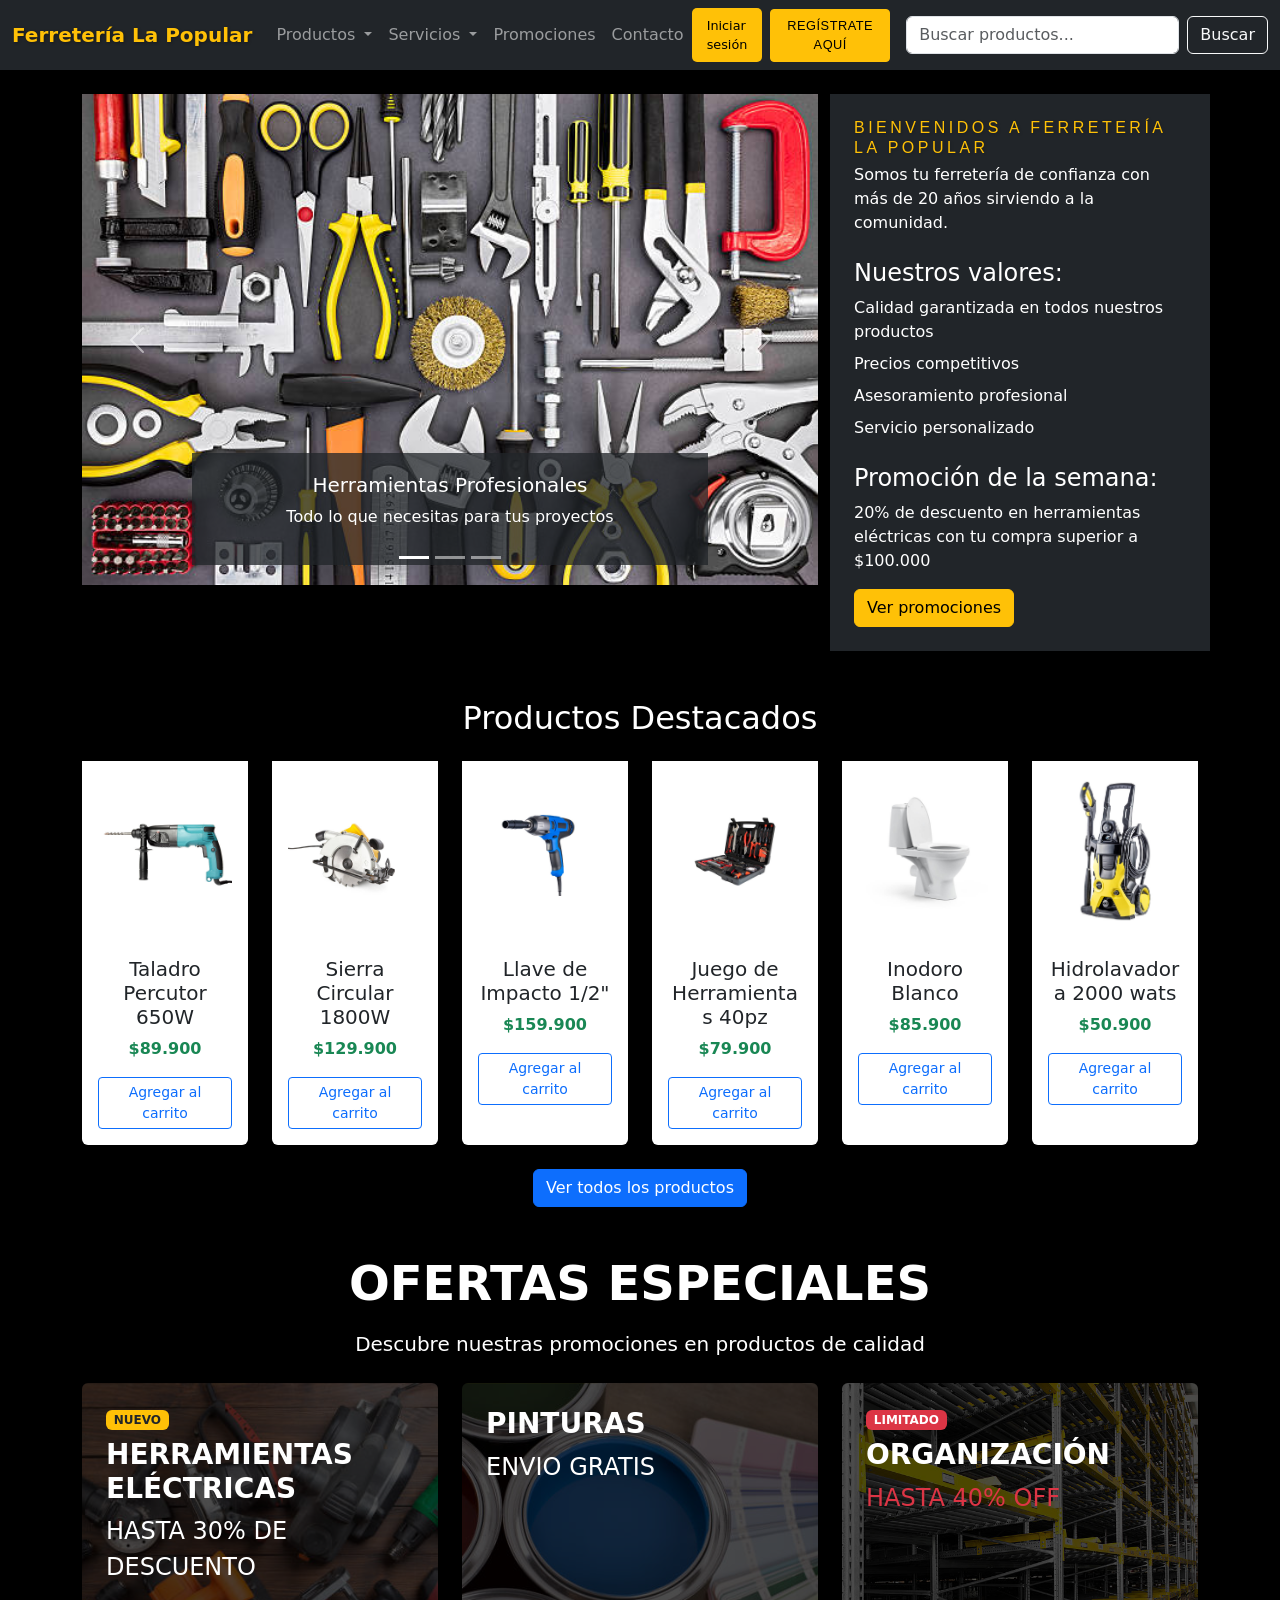
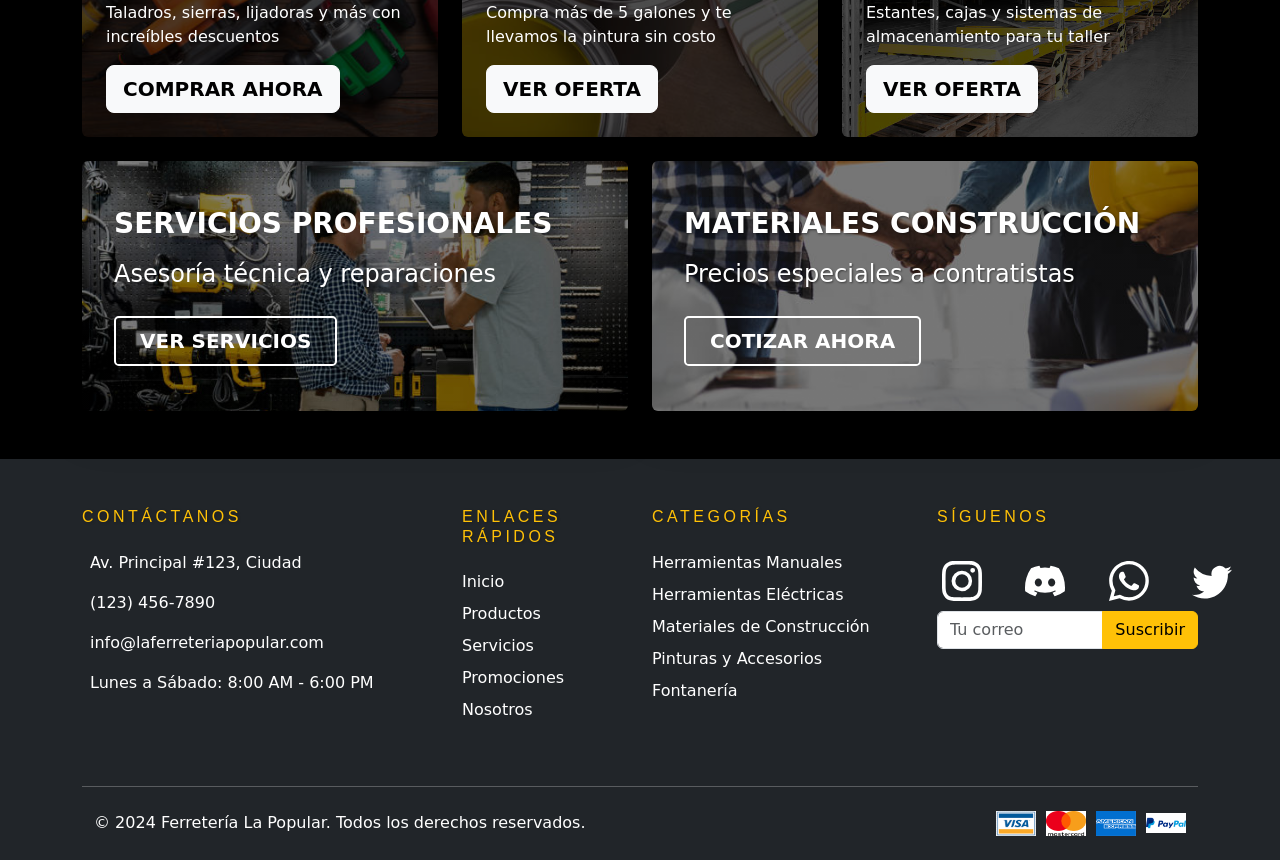
<file: index.html>
<!DOCTYPE html>
<html lang="en">
<head>
    <meta charset="UTF-8">
    <meta name="viewport" content="width=device-width, initial-scale=1.0">
    <title>Ferremateriales La Popular</title>
    <link href="https://cdn.jsdelivr.net/npm/bootstrap@5.3.3/dist/css/bootstrap.min.css" rel="stylesheet" integrity="sha384-QWTKZyjpPEjISv5WaRU9OFeRpok6YctnYmDr5pNlyT2bRjXh0JMhjY6hW+ALEwIH" crossorigin="anonymous">
    <link rel="stylesheet" href="./style.css">

</head>
<body style="background-color: #000000; color: #ffffff;"></body>
    <nav class="navbar navbar-expand-lg navbar-dark bg-dark">
        <div class="container-fluid">
            <a class="navbar-brand" href="#">Ferretería La Popular</a>
            <button class="navbar-toggler" type="button" data-bs-toggle="collapse" data-bs-target="#navbarSupportedContent" aria-controls="navbarSupportedContent" aria-expanded="false" aria-label="Toggle navigation">
                <span class="navbar-toggler-icon"></span>
            </button>
            <div class="collapse navbar-collapse" id="navbarSupportedContent">
                <ul class="navbar-nav me-auto mb-2 mb-lg-0">
                    <li class="nav-item dropdown">
                        <a class="nav-link dropdown-toggle" href="#" role="button" data-bs-toggle="dropdown" aria-expanded="false">
                            Productos
                        </a>
                        <ul class="dropdown-menu">
                            <li><a class="dropdown-item" href="#">Herramientas manuales</a></li>
                            <li><a class="dropdown-item" href="#">Herramientas eléctricas</a></li>
                            <li><a class="dropdown-item" href="#">Materiales de construcción</a></li>
                            <li><hr class="dropdown-divider"></li>
                            <li><a class="dropdown-item" href="#">Pinturas</a></li>
                            <li><a class="dropdown-item" href="#">Fontanería</a></li>
                            <li><a class="dropdown-item" href="#">Electricidad</a></li>
                        </ul>
                    </li>
                    <li class="nav-item dropdown">
                        <a class="nav-link dropdown-toggle" href="#" role="button" data-bs-toggle="dropdown" aria-expanded="false">
                            Servicios
                        </a>
                        <ul class="dropdown-menu">
                            <li><a class="dropdown-item" href="#">Asesoramiento técnico</a></li>
                            <li><a class="dropdown-item" href="#">Corte de materiales</a></li>
                            <li><a class="dropdown-item" href="#">Entrega a domicilio</a></li>
                        </ul>
                    </li>
                    <li class="nav-item">
                        <a class="nav-link" href="#">Promociones</a>
                    </li>
                    <li class="nav-item">
                        <a class="nav-link" href="#">Contacto</a>
                    </li>
                </ul>
                <div class="d-flex align-items-center">
                    <a href="./iniciosesionmodif.html" class="btn-inicio-sesion me-2">Iniciar sesión</a>
                    <a href="./registro.html" class="btn-registro me-3">Regístrate aquí</a>
                </div>
                    <input class="form-control me-2" type="search" placeholder="Buscar productos..." aria-label="Search">
                    <button class="btn btn-outline-light" type="submit">Buscar</button>
                    
                </form>
            </div>
        </div>
    </nav>
     
    <div class="container mt-4">
        <div class="row">
            <div class="col-lg-8">
                <div id="ferreteriaCarousel" class="carousel slide" data-bs-ride="carousel">
                    <div class="carousel-indicators">
                        <button type="button" data-bs-target="#ferreteriaCarousel" data-bs-slide-to="0" class="active"></button>
                        <button type="button" data-bs-target="#ferreteriaCarousel" data-bs-slide-to="1"></button>
                        <button type="button" data-bs-target="#ferreteriaCarousel" data-bs-slide-to="2"></button>
                    </div>
                    <div class="carousel-inner">
                        <div class="carousel-item active">
                            <img src="./Img/img 2.jpg" class="d-block w-100" alt="Herramientas profesionales">
                            <div class="carousel-caption d-none d-md-block bg-dark bg-opacity-75">
                                <h5>Herramientas Profesionales</h5>
                                <p>Todo lo que necesitas para tus proyectos</p>
                            </div>
                        </div>
                        <div class="carousel-item">
                            <img src="./Img/img 3.jpg" class="d-block w-100" alt="Materiales de construcción">
                            <div class="carousel-caption d-none d-md-block bg-dark bg-opacity-75">
                                <h5>Materiales de Calidad</h5>
                                <p>Los mejores precios en materiales para construcción</p>
                            </div>
                        </div>
                        <div class="carousel-item">
                            <img src="./Img/img 1.jpg" class="d-block w-100" alt="Atención al cliente">
                            <div class="carousel-caption d-none d-md-block bg-dark bg-opacity-75">
                                <h5>Asesoría Especializada</h5>
                                <p>Nuestros expertos te guiarán en tu compra</p>
                            </div>
                        </div>
                    </div>
                    <button class="carousel-control-prev" type="button" data-bs-target="#ferreteriaCarousel" data-bs-slide="prev">
                        <span class="carousel-control-prev-icon"></span>
                    </button>
                    <button class="carousel-control-next" type="button" data-bs-target="#ferreteriaCarousel" data-bs-slide="next">
                        <span class="carousel-control-next-icon"></span>
                    </button>
                </div>
            </div>
            
            <div class="col-lg-4 bg-dark text-white p-4">
                <h2 class="text-warning">Bienvenidos a Ferretería La Popular</h2>
                <p>Somos tu ferretería de confianza con más de 20 años sirviendo a la comunidad.</p>
                
                <div class="mt-4">
                    <h4><i class="bi bi-check-circle-fill text-warning"></i> Nuestros valores:</h4>
                    <ul class="list-unstyled">
                        <li class="mb-2"><i class="bi bi-check text-warning"></i> Calidad garantizada en todos nuestros productos</li>
                        <li class="mb-2"><i class="bi bi-check text-warning"></i> Precios competitivos</li>
                        <li class="mb-2"><i class="bi bi-check text-warning"></i> Asesoramiento profesional</li>
                        <li class="mb-2"><i class="bi bi-check text-warning"></i> Servicio personalizado</li>
                    </ul>
                </div>
                
                <div class="mt-4">
                    <h4><i class="bi bi-star-fill text-warning"></i> Promoción de la semana:</h4>
                    <p>20% de descuento en herramientas eléctricas con tu compra superior a $100.000</p>
                    <button class="btn btn-warning">Ver promociones</button>
                </div>
            </div>
        </div>
    </div>

<div class="container my-5">
    <h2 class="text-center mb-4">Productos Destacados</h2>
    <div class="row row-cols-1 row-cols-sm-2 row-cols-md-3 row-cols-lg-4 row-cols-xl-6 g-4">
        <div class="col">
            <div class="card h-100 border-0 shadow-sm">
                <div class="bg-white p-3 text-center" style="height: 180px;">
                    <img src="./Img/img 4.jpg" class="img-fluid h-100" alt="Taladro percutor" style="object-fit: contain;">
                </div>
                <div class="card-body text-center">
                    <h5 class="card-title">Taladro Percutor 650W</h5>
                    <p class="text-success fw-bold">$89.900</p>
                    <button class="btn btn-sm btn-outline-primary">Agregar al carrito</button>
                </div>
            </div>
        </div>


        <div class="col">
            <div class="card h-100 border-0 shadow-sm">
                <div class="bg-white p-3 text-center" style="height: 180px;">
                    <img src="./Img/img 5.jpg" class="img-fluid h-100" alt="Sierra circular" style="object-fit: contain;">
                </div>
                <div class="card-body text-center">
                    <h5 class="card-title">Sierra Circular 1800W</h5>
                    <p class="text-success fw-bold">$129.900</p>
                    <button class="btn btn-sm btn-outline-primary">Agregar al carrito</button>
                </div>
            </div>
        </div>


        <div class="col">
            <div class="card h-100 border-0 shadow-sm">
                <div class="bg-white p-3 text-center" style="height: 180px;">
                    <img src="./Img/img 6.jpg" class="img-fluid h-100" alt="Llave de impacto" style="object-fit: contain;">
                </div>
                <div class="card-body text-center">
                    <h5 class="card-title">Llave de Impacto 1/2"</h5>
                    <p class="text-success fw-bold">$159.900</p>
                    <button class="btn btn-sm btn-outline-primary">Agregar al carrito</button>
                </div>
            </div>
        </div>


        <div class="col">
            <div class="card h-100 border-0 shadow-sm">
                <div class="bg-white p-3 text-center" style="height: 180px;">
                    <img src="./Img/img 7.jpg" class="img-fluid h-100" alt="Juego de herramientas" style="object-fit: contain;">
                </div>
                <div class="card-body text-center">
                    <h5 class="card-title">Juego de Herramientas 40pz</h5>
                    <p class="text-success fw-bold">$79.900</p>
                    <button class="btn btn-sm btn-outline-primary">Agregar al carrito</button>
                </div>
            </div>
        </div>


        <div class="col">
            <div class="card h-100 border-0 shadow-sm">
                <div class="bg-white p-3 text-center" style="height: 180px;">
                    <img src="./Img/img 8.jpg" class="img-fluid h-100" alt="Pintura blanca" style="object-fit: contain;">
                </div>
                <div class="card-body text-center">
                    <h5 class="card-title">Inodoro Blanco</h5>
                    <p class="text-success fw-bold">$85.900</p>
                    <button class="btn btn-sm btn-outline-primary">Agregar al carrito</button>
                </div>
            </div>
        </div>


        <div class="col">
            <div class="card h-100 border-0 shadow-sm">
                <div class="bg-white p-3 text-center" style="height: 180px;">
                    <img src="./Img/img 9.jpg" class="img-fluid h-100" alt="Cinta métrica" style="object-fit: contain;">
                </div>
                <div class="card-body text-center">
                    <h5 class="card-title">Hidrolavadora 2000 wats</h5>
                    <p class="text-success fw-bold">$50.900</p>
                    <button class="btn btn-sm btn-outline-primary">Agregar al carrito</button>
                </div>
            </div>
        </div>
    </div>
    
    <div class="text-center mt-4">
        <a href="./productos.html" class="btn btn-primary">Ver todos los productos</a>
    </div>
</div>

<div class="container my-5">
    <div class="text-center mb-4">
        <h2 class="titulo-ofertas">Ofertas Especiales</h2>
        <p class="lead">Descubre nuestras promociones en productos de calidad</p>
    </div>


    <div class="row g-4">
        
        <div class="col-md-6 col-lg-4">
            <div class="card card-herramientas1 h-100 text-white">
                <div class="card-body d-flex flex-column justify-content-between p-4">
                    <div>
                        <span class="badge bg-warning text-dark mb-2">NUEVO</span>
                        <h3 class="fw-bold text-uppercase">Herramientas Eléctricas</h3>
                        <p class="fs-4">HASTA 30% DE DESCUENTO</p>
                    </div>
                    <div>
                        <p class="mb-3">Taladros, sierras, lijadoras y más con increíbles descuentos</p>
                        <a href="#" class="btn btn-light btn-lg text-uppercase fw-bold">Comprar Ahora</a>
                    </div>
                </div>
            </div>
        </div>

        
        <div class="col-md-6 col-lg-4">
            <div class="card card-herramientas2 h-100 text-white">
                <div class="card-body d-flex flex-column justify-content-between p-4">
                    <div>
                        <h3 class="fw-bold text-uppercase">Pinturas</h3>
                        <p class="fs-4">ENVIO GRATIS</p>
                    </div>
                    <div>
                        <p class="mb-3">Compra más de 5 galones y te llevamos la pintura sin costo</p>
                        <a href="#" class="btn btn-light btn-lg text-uppercase fw-bold">Ver Oferta</a>
                    </div>
                </div>
            </div>
        </div>

        
        <div class="col-md-6 col-lg-4">
            <div class="card card-herramientas3 h-100 text-white">
                <div class="card-body d-flex flex-column justify-content-between p-4">
                    <div>
                        <span class="badge bg-danger mb-2">LIMITADO</span>
                        <h3 class="fw-bold text-uppercase">Organización</h3>
                        <p class="fs-4 text-danger">HASTA 40% OFF</p>
                    </div>
                    <div>
                        <p class="mb-3">Estantes, cajas y sistemas de almacenamiento para tu taller</p>
                        <a href="#" class="btn btn-light btn-lg text-uppercase fw-bold">Ver Oferta</a>
                    </div>
                </div>
            </div>
        </div>

        
        <div class="col-md-6 col-lg-6">
            <div class="card card-servicios">
                <div class="card-body">
                    <h3 class="card-title">Servicios Profesionales</h3>
                    <p class="card-text">Asesoría técnica y reparaciones</p>
                    <a href="#" class="card-button">Ver Servicios</a>
                </div>
            </div>
        </div>

        
        <div class="col-md-6 col-lg-6">
            <div class="card card-materiales">
                <div class="card-body">
                    <h3 class="card-title">Materiales Construcción</h3>
                    <p class="card-text">Precios especiales a contratistas</p>
                    <a href="#" class="card-button">Cotizar Ahora</a>
                </div>
            </div>
        </div>
    </div>
</div>


<footer class="bg-dark text-white pt-5 pb-4">
    <div class="container">
        <div class="row">
            <div class="col-md-4 mb-4">
                <h5 class="text-warning mb-4">CONTÁCTANOS</h5>
                <ul class="list-unstyled">
                    <li class="mb-3">
                        <i class="bi bi-geo-alt-fill text-warning me-2"></i>
                        Av. Principal #123, Ciudad
                    </li>
                    <li class="mb-3">
                        <i class="bi bi-telephone-fill text-warning me-2"></i>
                        (123) 456-7890
                    </li>
                    <li class="mb-3">
                        <i class="bi bi-envelope-fill text-warning me-2"></i>
                        info@laferreteriapopular.com
                    </li>
                    <li class="mb-3">
                        <i class="bi bi-clock-fill text-warning me-2"></i>
                        Lunes a Sábado: 8:00 AM - 6:00 PM
                    </li>
                </ul>
            </div>

            
            <div class="col-md-2 mb-4">
                <h5 class="text-warning mb-4">ENLACES RÁPIDOS</h5>
                <ul class="list-unstyled">
                    <li class="mb-2"><a href="#" class="text-white text-decoration-none">Inicio</a></li>
                    <li class="mb-2"><a href="#" class="text-white text-decoration-none">Productos</a></li>
                    <li class="mb-2"><a href="#" class="text-white text-decoration-none">Servicios</a></li>
                    <li class="mb-2"><a href="#" class="text-white text-decoration-none">Promociones</a></li>
                    <li class="mb-2"><a href="#" class="text-white text-decoration-none">Nosotros</a></li>
                </ul>
            </div>

            
            <div class="col-md-3 mb-4">
                <h5 class="text-warning mb-4">CATEGORÍAS</h5>
                <ul class="list-unstyled">
                    <li class="mb-2"><a href="#" class="text-white text-decoration-none">Herramientas Manuales</a></li>
                    <li class="mb-2"><a href="#" class="text-white text-decoration-none">Herramientas Eléctricas</a></li>
                    <li class="mb-2"><a href="#" class="text-white text-decoration-none">Materiales de Construcción</a></li>
                    <li class="mb-2"><a href="#" class="text-white text-decoration-none">Pinturas y Accesorios</a></li>
                    <li class="mb-2"><a href="#" class="text-white text-decoration-none">Fontanería</a></li>
                </ul>
            </div>

           
            <div class="col-md-3 mb-4">
                <h5 class="text-warning mb-4">SÍGUENOS</h5>
                <div class="redsocial">
                    <a class="social-link1">
                        <svg viewBox="0 0 16 16" class="bi bi-instagram" fill="currentColor" height="16" width="16" xmlns="http://www.w3.org/2000/svg" style="color: white"> <path fill="white" d="M8 0C5.829 0 5.556.01 4.703.048 3.85.088 3.269.222 2.76.42a3.917 3.917 0 0 0-1.417.923A3.927 3.927 0 0 0 .42 2.76C.222 3.268.087 3.85.048 4.7.01 5.555 0 5.827 0 8.001c0 2.172.01 2.444.048 3.297.04.852.174 1.433.372 1.942.205.526.478.972.923 1.417.444.445.89.719 1.416.923.51.198 1.09.333 1.942.372C5.555 15.99 5.827 16 8 16s2.444-.01 3.298-.048c.851-.04 1.434-.174 1.943-.372a3.916 3.916 0 0 0 1.416-.923c.445-.445.718-.891.923-1.417.197-.509.332-1.09.372-1.942C15.99 10.445 16 10.173 16 8s-.01-2.445-.048-3.299c-.04-.851-.175-1.433-.372-1.941a3.926 3.926 0 0 0-.923-1.417A3.911 3.911 0 0 0 13.24.42c-.51-.198-1.092-.333-1.943-.372C10.443.01 10.172 0 7.998 0h.003zm-.717 1.442h.718c2.136 0 2.389.007 3.232.046.78.035 1.204.166 1.486.275.373.145.64.319.92.599.28.28.453.546.598.92.11.281.24.705.275 1.485.039.843.047 1.096.047 3.231s-.008 2.389-.047 3.232c-.035.78-.166 1.203-.275 1.485a2.47 2.47 0 0 1-.599.919c-.28.28-.546.453-.92.598-.28.11-.704.24-1.485.276-.843.038-1.096.047-3.232.047s-2.39-.009-3.233-.047c-.78-.036-1.203-.166-1.485-.276a2.478 2.478 0 0 1-.92-.598 2.48 2.48 0 0 1-.6-.92c-.109-.281-.24-.705-.275-1.485-.038-.843-.046-1.096-.046-3.233 0-2.136.008-2.388.046-3.231.036-.78.166-1.204.276-1.486.145-.373.319-.64.599-.92.28-.28.546-.453.92-.598.282-.11.705-.24 1.485-.276.738-.034 1.024-.044 2.515-.045v.002zm4.988 1.328a.96.96 0 1 0 0 1.92.96.96 0 0 0 0-1.92zm-4.27 1.122a4.109 4.109 0 1 0 0 8.217 4.109 4.109 0 0 0 0-8.217zm0 1.441a2.667 2.667 0 1 1 0 5.334 2.667 2.667 0 0 1 0-5.334z"></path> </svg>
                      </a>
                    
                    
                    <a class="social-link3">
                        <svg viewBox="0 0 16 16" class="bi bi-discord" fill="currentColor" height="16" width="16" xmlns="http://www.w3.org/2000/svg" style="color: white"> <path fill="white" d="M13.545 2.907a13.227 13.227 0 0 0-3.257-1.011.05.05 0 0 0-.052.025c-.141.25-.297.577-.406.833a12.19 12.19 0 0 0-3.658 0 8.258 8.258 0 0 0-.412-.833.051.051 0 0 0-.052-.025c-1.125.194-2.22.534-3.257 1.011a.041.041 0 0 0-.021.018C.356 6.024-.213 9.047.066 12.032c.001.014.01.028.021.037a13.276 13.276 0 0 0 3.995 2.02.05.05 0 0 0 .056-.019c.308-.42.582-.863.818-1.329a.05.05 0 0 0-.01-.059.051.051 0 0 0-.018-.011 8.875 8.875 0 0 1-1.248-.595.05.05 0 0 1-.02-.066.051.051 0 0 1 .015-.019c.084-.063.168-.129.248-.195a.05.05 0 0 1 .051-.007c2.619 1.196 5.454 1.196 8.041 0a.052.052 0 0 1 .053.007c.08.066.164.132.248.195a.051.051 0 0 1-.004.085 8.254 8.254 0 0 1-1.249.594.05.05 0 0 0-.03.03.052.052 0 0 0 .003.041c.24.465.515.909.817 1.329a.05.05 0 0 0 .056.019 13.235 13.235 0 0 0 4.001-2.02.049.049 0 0 0 .021-.037c.334-3.451-.559-6.449-2.366-9.106a.034.034 0 0 0-.02-.019Zm-8.198 7.307c-.789 0-1.438-.724-1.438-1.612 0-.889.637-1.613 1.438-1.613.807 0 1.45.73 1.438 1.613 0 .888-.637 1.612-1.438 1.612Zm5.316 0c-.788 0-1.438-.724-1.438-1.612 0-.889.637-1.613 1.438-1.613.807 0 1.451.73 1.438 1.613 0 .888-.631 1.612-1.438 1.612Z"></path> </svg>
                      </a>
                    
                    
                    <a class="social-link4">
                        <svg viewBox="0 0 16 16" class="bi bi-whatsapp" fill="currentColor" height="16" width="16" xmlns="http://www.w3.org/2000/svg" style="color: white"> <path fill="white" d="M13.601 2.326A7.854 7.854 0 0 0 7.994 0C3.627 0 .068 3.558.064 7.926c0 1.399.366 2.76 1.057 3.965L0 16l4.204-1.102a7.933 7.933 0 0 0 3.79.965h.004c4.368 0 7.926-3.558 7.93-7.93A7.898 7.898 0 0 0 13.6 2.326zM7.994 14.521a6.573 6.573 0 0 1-3.356-.92l-.24-.144-2.494.654.666-2.433-.156-.251a6.56 6.56 0 0 1-1.007-3.505c0-3.626 2.957-6.584 6.591-6.584a6.56 6.56 0 0 1 4.66 1.931 6.557 6.557 0 0 1 1.928 4.66c-.004 3.639-2.961 6.592-6.592 6.592zm3.615-4.934c-.197-.099-1.17-.578-1.353-.646-.182-.065-.315-.099-.445.099-.133.197-.513.646-.627.775-.114.133-.232.148-.43.05-.197-.1-.836-.308-1.592-.985-.59-.525-.985-1.175-1.103-1.372-.114-.198-.011-.304.088-.403.087-.088.197-.232.296-.346.1-.114.133-.198.198-.33.065-.134.034-.248-.015-.347-.05-.099-.445-1.076-.612-1.47-.16-.389-.323-.335-.445-.34-.114-.007-.247-.007-.38-.007a.729.729 0 0 0-.529.247c-.182.198-.691.677-.691 1.654 0 .977.71 1.916.81 2.049.098.133 1.394 2.132 3.383 2.992.47.205.84.326 1.129.418.475.152.904.129 1.246.08.38-.058 1.171-.48 1.338-.943.164-.464.164-.86.114-.943-.049-.084-.182-.133-.38-.232z"></path> </svg>
                      </a>
                    
                    
                    <a class="social-link2">
                        <svg viewBox="0 0 16 16" class="bi bi-twitter" fill="currentColor" height="16" width="16" xmlns="http://www.w3.org/2000/svg" style="color: white"> <path fill="white" d="M5.026 15c6.038 0 9.341-5.003 9.341-9.334 0-.14 0-.282-.006-.422A6.685 6.685 0 0 0 16 3.542a6.658 6.658 0 0 1-1.889.518 3.301 3.301 0 0 0 1.447-1.817 6.533 6.533 0 0 1-2.087.793A3.286 3.286 0 0 0 7.875 6.03a9.325 9.325 0 0 1-6.767-3.429 3.289 3.289 0 0 0 1.018 4.382A3.323 3.323 0 0 1 .64 6.575v.045a3.288 3.288 0 0 0 2.632 3.218 3.203 3.203 0 0 1-.865.115 3.23 3.23 0 0 1-.614-.057 3.283 3.283 0 0 0 3.067 2.277A6.588 6.588 0 0 1 .78 13.58a6.32 6.32 0 0 1-.78-.045A9.344 9.344 0 0 0 5.026 15z"></path> </svg>              
                      </a>
                </div>
                
               
                <form>
                    <div class="input-group mb-3">
                        <input type="email" class="form-control" placeholder="Tu correo" aria-label="Tu correo">
                        <button class="btn btn-warning" type="button">Suscribir</button>
                    </div>
                </form>
            </div>
        </div>

        <hr class="my-4 bg-secondary">

        
        <div class="container">
            <div class="d-flex flex-wrap justify-content-between align-items-center">
                
                <div class="mb-2 mb-md-0">
                    <span class="text-white">© 2024 Ferretería La Popular. Todos los derechos reservados.</span>
                </div>
                
                
                <div class="d-flex align-items-center payment-methods">
                    <img src="./Img/visa.png" alt="Visa" class="img-payment">
                    <img src="./Img/mastercard.png" alt="Mastercard" class="img-payment">
                    <img src="./Img/american.png" alt="American Express" class="img-payment">
                    <img src="./Img/paypal.png" alt="PayPal" class="img-payment">
                </div>
            </div>
        </div>
    </div>
</footer>

<style>
    .social-icon {
        transition: transform 0.3s ease;
        display: inline-block;
    }
    .social-icon:hover {
        transform: scale(1.2);
    }
</style>
    


    <script src="https://cdn.jsdelivr.net/npm/bootstrap@5.3.3/dist/js/bootstrap.bundle.min.js" integrity="sha384-YvpcrYf0tY3lHB60NNkmXc5s9fDVZLESaAA55NDzOxhy9GkcIdslK1eN7N6jIeHz" crossorigin="anonymous"></script>
</body>
</html>
</file>
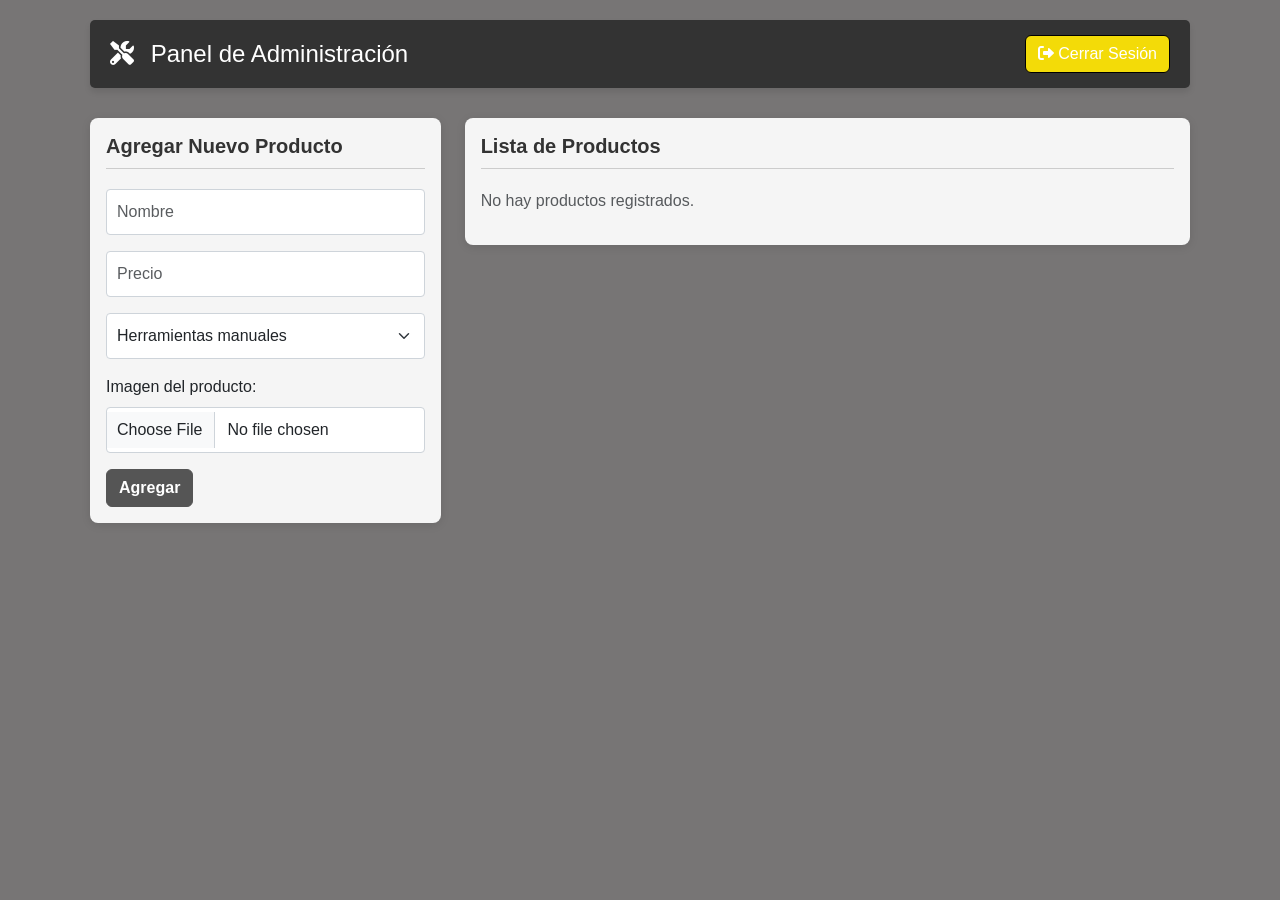
<file: admin.html>
<!DOCTYPE html>
<html lang="es">
<head>
    <meta charset="UTF-8">
    <meta name="viewport" content="width=device-width, initial-scale=1.0">
    <title>Panel de Administración - Ferretería La Popular</title>
    <link href="https://cdn.jsdelivr.net/npm/bootstrap@5.3.3/dist/css/bootstrap.min.css" rel="stylesheet">
    <link rel="stylesheet" href="https://cdnjs.cloudflare.com/ajax/libs/font-awesome/6.0.0/css/all.min.css">
    <link rel="stylesheet" href="admin.css">
</head>
<body>
    <div class="container">
        <div class="admin-header d-flex justify-content-between align-items-center">
            <h1><i class="fas fa-tools"></i> Panel de Administración</h1>
            <a href="index.html" class="btn btn-danger">
                <i class="fas fa-sign-out-alt"></i> Cerrar Sesión
            </a>
        </div>

        <div class="row">
            <div class="col-md-4">
                <div class="card">
                    <div class="card-body">
                        <h5 class="card-title">Agregar Nuevo Producto</h5>
                        
                        <!-- Formulario para agregar productos -->
                        <form id="addProductForm" enctype="multipart/form-data">
                            <div class="mb-3">
                                <input type="text" name="nombre" class="form-control" placeholder="Nombre" required>
                            </div>
                            <div class="mb-3">
                                <input type="number" name="precio" class="form-control" placeholder="Precio" step="0.01" required>
                            </div>
                            <div class="mb-3">
                                <select name="categoria" class="form-select">
                                    <option value="Herramientas manuales">Herramientas manuales</option>
                                    <option value="Herramientas eléctricas">Herramientas eléctricas</option>
                                    <option value="Materiales de construcción">Materiales de construcción</option>
                                    <!-- Añadir -->
                                </select>
                            </div>
                            <div class="mb-3">
                                <label for="imagen" class="form-label">Imagen del producto:</label>
                                <input type="file" name="imagen" id="imagen" class="form-control" accept="image/*" onchange="mostrarVistaPrevia(this)" required>
                                <div id="vistaPrevia" class="mt-2 text-center"></div>
                            </div>
                            <button type="submit" class="btn btn-primary">Agregar</button>
                        </form>
                    </div>
                </div>
            </div>

            <div class="col-md-8">
                <div class="card">
                    <div class="card-body">
                        <h5 class="card-title">Lista de Productos</h5>
                        <div id="productList">
                            
                            <!-- se cargarán los productos  -->
                            <p class="text-muted">No hay productos registrados.</p>
                        </div>
                    </div>
                </div>
            </div>
        </div>
    </div>

    <script>
    function mostrarVistaPrevia(input) {
        const vistaPrevia = document.getElementById('vistaPrevia');
        vistaPrevia.innerHTML = '';
        
        if (input.files && input.files[0]) {
            const reader = new FileReader();
            reader.onload = (e) => {
                vistaPrevia.innerHTML = `<img src="${e.target.result}" class="img-fluid">`;
            };
            reader.readAsDataURL(input.files[0]);
        }
    }
    </script>

    <!-- JavaScript -->
    <script src="auth.js"></script>
    <script src="admin.js"></script>
    <script src="productos.js"></script>
</body>
</html>
</file>
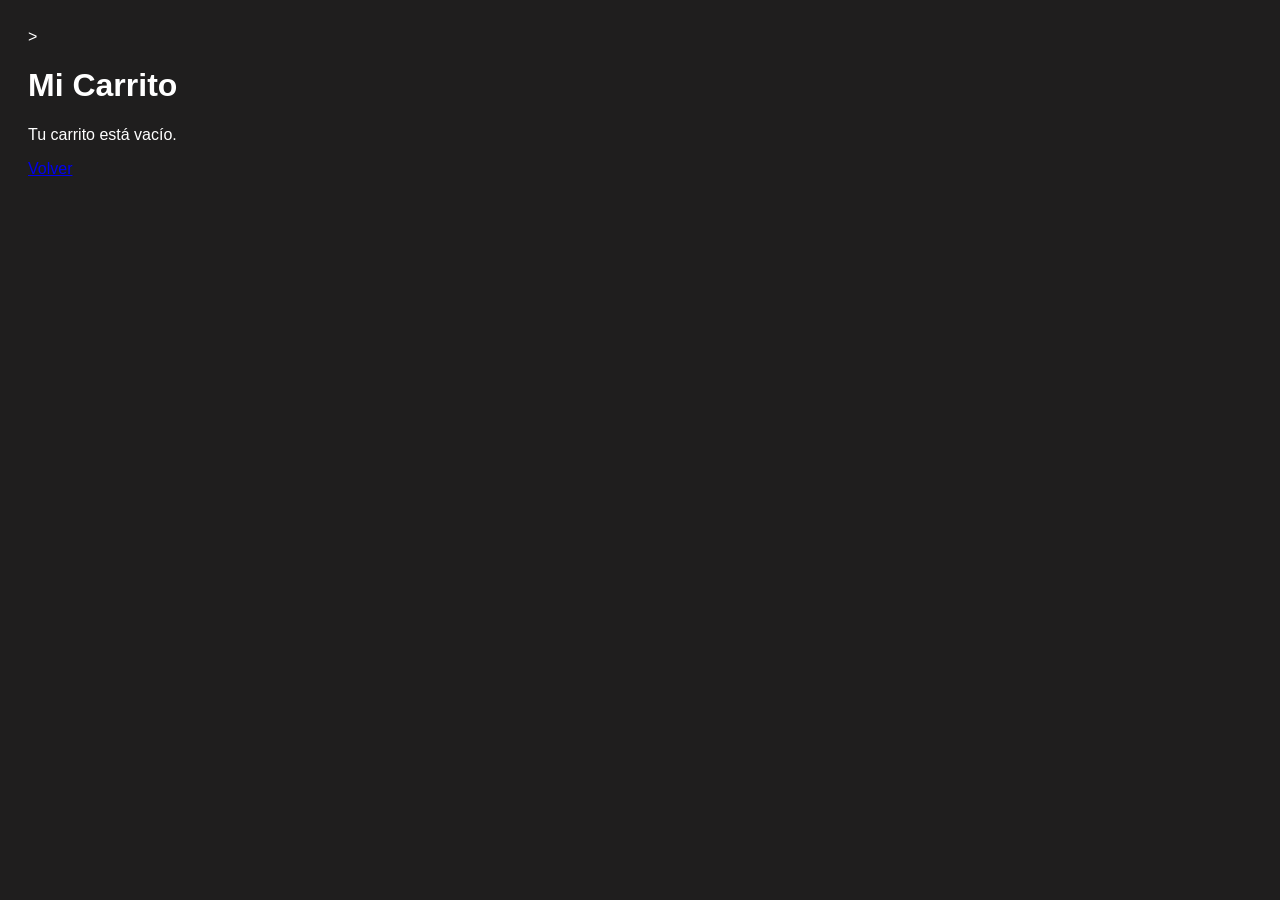
<file: carriito.html>
<!DOCTYPE html>
<html lang="es">
<head>
  <meta charset="UTF-8">
  <title>Carrito de Compras</title>
  <link rel="stylesheet" href="carrito.css">
</head>
<body style="background-color: #1f1e1e; color: #ffffff;"></body>>
  <h1>Mi Carrito</h1>
  <div id="carrito-container"></div>
  <a href="index.html" class="btn btn-outline-dark btn-volver">
    <i class="bi bi-arrow-left me-2"></i> Volver
</a>

  <script src="carrito.js"></script>
</body>
</html>
</file>
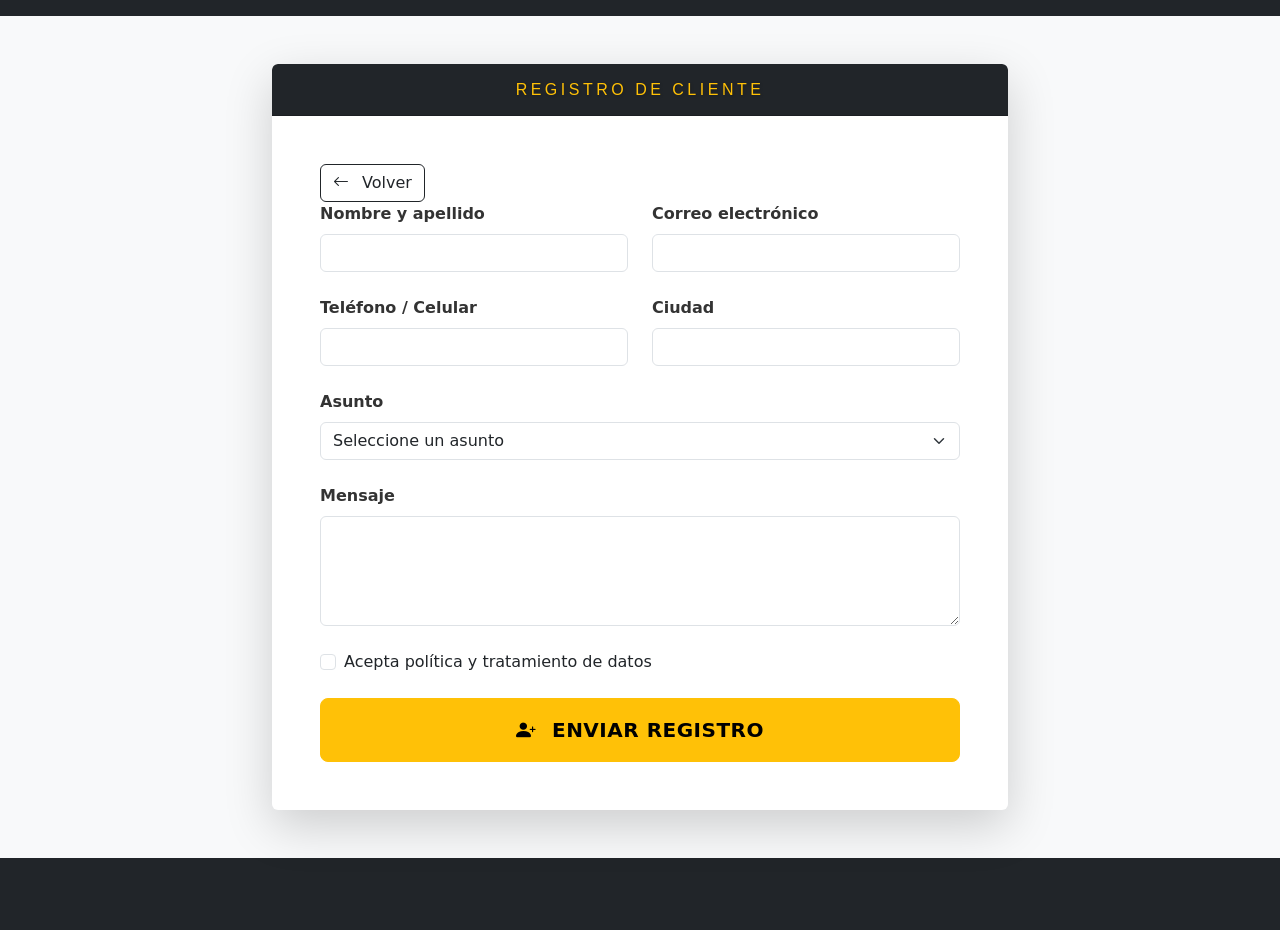
<file: registro.html>
<!DOCTYPE html>
<html lang="en">
<head>
    <meta charset="UTF-8">
    <meta name="viewport" content="width=device-width, initial-scale=1.0">
    <title>Document</title>
    <link rel="stylesheet" href="./registro.css">
</head>
<body>
    <!DOCTYPE html>
<html lang="es">
<head>
    <meta charset="UTF-8">
    <meta name="viewport" content="width=device-width, initial-scale=1.0">
    <title>Registro - Ferretería La Popular</title>
    <link href="https://cdn.jsdelivr.net/npm/bootstrap@5.3.0/dist/css/bootstrap.min.css" rel="stylesheet">
    <link rel="stylesheet" href="https://cdn.jsdelivr.net/npm/bootstrap-icons@1.10.0/font/bootstrap-icons.css">
    <link rel="stylesheet" href="style.css">
</head>
<body class="bg-light">
    
    <nav class="navbar navbar-expand-lg navbar-dark bg-dark">
        
    </nav>
    <div class="container py-5">
        <div class="row justify-content-center">
            <div class="col-lg-8 col-md-10">
                <div class="card shadow-lg border-0">
                    <div class="card-header bg-dark text-white py-3">
                        <h2 class="mb-0 text-center text-warning">Registro de Cliente</h2>
                    </div>
                
                    <div class="card-body p-5">
                        <a href="index.html" class="btn btn-outline-dark btn-volver">
                            <i class="bi bi-arrow-left me-2"></i> Volver
                        </a>
                        <form id="registroForm">
                            <div class="row mb-4">
                                <div class="col-md-6 mb-3 mb-md-0">
                                    <label for="nombre" class="form-label fw-bold">Nombre y apellido</label>
                                    <input type="text" class="form-control" id="nombre" required>
                                </div>
                                <div class="col-md-6">
                                    <label for="correo" class="form-label fw-bold">Correo electrónico</label>
                                    <input type="email" class="form-control" id="correo" required>
                                </div>
                            </div>

                            <div class="row mb-4">
                                <div class="col-md-6 mb-3 mb-md-0">
                                    <label for="telefono" class="form-label fw-bold">Teléfono / Celular</label>
                                    <input type="tel" class="form-control" id="telefono" required>
                                </div>
                                <div class="col-md-6">
                                    <label for="ciudad" class="form-label fw-bold">Ciudad</label>
                                    <input type="text" class="form-control" id="ciudad" required>
                                </div>
                            </div>

                            <div class="mb-4">
                                <label for="asunto" class="form-label fw-bold">Asunto</label>
                                <select class="form-select" id="asunto" required>
                                    <option value="" selected disabled>Seleccione un asunto</option>
                                    <option value="registro">Registro de cliente</option>
                                    <option value="consulta">Consulta general</option>
                                    <option value="cotizacion">Solicitud de cotización</option>
                                    <option value="otros">Otros</option>
                                </select>
                            </div>

                            <div class="mb-4">
                                <label for="mensaje" class="form-label fw-bold">Mensaje</label>
                                <textarea class="form-control" id="mensaje" rows="4" required></textarea>
                            </div>

                            <div class="mb-4 form-check">
                                <input type="checkbox" class="form-check-input" id="politica" required>
                                <label class="form-check-label" for="politica">Acepta política y tratamiento de datos</label>
                            </div>

                            <div class="d-grid">
                                <button type="submit" class="btn btn-warning btn-lg fw-bold py-3">
                                    <i class="bi bi-person-plus-fill me-2"></i> ENVIAR REGISTRO
                                </button>
                            </div>
                        </form>
                    </div>
                </div>
            </div>
        </div>
    </div>

    
    <footer class="bg-dark text-white pt-5 pb-4">
        
    </footer>

    <script src="https://cdn.jsdelivr.net/npm/bootstrap@5.3.0/dist/js/bootstrap.bundle.min.js"></script>
</body>
</html>
</body>
</html>
</file>
<file: style.css>
title {
    display: none; /
}


.navbar-brand {
    font-weight: 800;
    color: #ffc107 !important; 
    text-shadow: 1px 1px 3px rgba(0, 0, 0, 0.3); 
}


h1.titulo-principal {
    font-weight: 800;
    color: #ffc107;
    font-family: 'Arial Black', sans-serif; 
}

/* Estilos para los botones de registro e inicio de sesión */


.btn-inicio-sesion {
    background-color: #ffc107;
    color: rgb(0, 0, 0);
    padding: 8px 15px;
    border-radius: 5px;
    text-decoration: none;
    font-weight: 500;
    transition: background-color 0.3s;
    font-size: 0.8rem;
}

.btn-inicio-sesion:hover {
    background-color: #ffdfdf;
}

.btn-registro {
    display: inline-block;
    padding: 0.4rem 1rem;
    font-weight: 500;
    font-size: 0.8rem;
    text-align: center;
    text-decoration: none;
    border-radius: 0.25rem;
    transition: all 0.3s ease;
    
    
    color: #000 !important;
    background-color: #ffc107;
    border: 1px solid #ffc107;
    
   
    font-family: 'Segoe UI', Tahoma, Geneva, Verdana, sans-serif;
    text-transform: uppercase;
    letter-spacing: 0.5px;
}

.btn-registro:hover {
    background-color: #ffdfdf;
}

.navbar .d-flex {
    align-items: center;
}

.text-warning{font-family: 'Poppins', sans-serif;
    font-weight: 300;
    font-size: 1rem;
    color: #333;
    text-transform: uppercase;
    letter-spacing: 3.5px;
    text-shadow: 1px 1px 3px rgba(0,0,0,0.2);
    margin-bottom: 2%;
}

.titulo-ofertas {
    font-size: 3rem;       
    font-weight: 700;      
    text-transform: uppercase; 
    margin-bottom: 1rem;   
    font-family: system-ui, -apple-system, "Segoe UI", Roboto, "Helvetica Neue", Arial, sans-serif; 
    line-height: 1.2;       
    color: inherit;        
  }

 
.card-herramientas1 {
    min-height: 300px;
    background: linear-gradient(rgba(0, 0, 0, 0.7), rgba(0, 0, 0, 0.7)), 
                url(./Img/herramientas\ electricas\ fondo.jpg);
    background-size: cover;
    background-position: center;
    border: none !important;
    box-shadow: 0 1rem 3rem rgba(0, 0, 0, 0.175) !important;
}

.card-herramientas2 {
    min-height: 300px;
    background: linear-gradient(rgba(0, 0, 0, 0.7), rgba(0, 0, 0, 0.7)), 
                url(./Img/Pinturas\ fondo2.jpg);
    background-size: cover;
    background-position: center;
    border: none !important;
    box-shadow: 0 1rem 3rem rgba(0, 0, 0, 0.175) !important;
}

.card-herramientas3 {
    min-height: 300px;
    background: linear-gradient(rgba(0, 0, 0, 0.7), rgba(0, 0, 0, 0.7)), 
                url(./Img/estantes\ fondo3.jpg);
    background-size: cover;
    background-position: center;
    border: none !important;
    box-shadow: 0 1rem 3rem rgba(0, 0, 0, 0.175) !important;
}

.card-servicios {
    min-height: 250px;
    border: none;
    box-shadow: 0 1rem 3rem rgba(0, 0, 0, 0.175);
    color: white;
    background: linear-gradient(rgba(0, 0, 0, 0.5), rgba(0, 0, 0, 0.5)), 
                url('./Img/aseoria\ fondo1.jpg');
    background-size: cover;
    background-position: center;
    display: flex;
}

.card-servicios .card-body {
    display: flex;
    flex-direction: column;
    justify-content: center;
    padding: 2rem;
}

.card-servicios .card-title {
    font-weight: 700;
    text-transform: uppercase;
    font-size: 1.75rem;
    margin-bottom: 1rem;
}

.card-servicios .card-text {
    font-size: 1.5rem;
    margin-bottom: 1.5rem;
}

.card-servicios .card-button {
    display: inline-block;
    padding: 0.5rem 1.5rem;
    font-size: 1.25rem;
    font-weight: 700;
    text-transform: uppercase;
    color: white;
    background-color: transparent;
    border: 2px solid white;
    border-radius: 0.3rem;
    text-decoration: none;
    align-self: flex-start;
    transition: all 0.3s ease;
}

.card-servicios .card-button:hover {
    background-color: white;
    color: black;
}


.card-materiales {
    min-height: 250px;
    border: none;
    box-shadow: 0 1rem 3rem rgba(0, 0, 0, 0.175);
    color: white;
    background: linear-gradient(rgba(0, 0, 0, 0.5), rgba(0, 0, 0, 0.5)), 
                url('./Img/contratistas\ fondo2.jpg');
    background-size: cover;
    background-position: center;
    display: flex;
    transition: transform 0.3s ease; 
}

.card-materiales:hover {
    transform: translateY(-5px); 
}

.card-materiales .card-body {
    display: flex;
    flex-direction: column;
    justify-content: center;
    padding: 2rem;
}

.card-materiales .card-title {
    font-weight: 700;
    text-transform: uppercase;
    font-size: 1.75rem;
    margin-bottom: 1rem;
    text-shadow: 1px 1px 3px rgba(0, 0, 0, 0.5); 
}

.card-materiales .card-text {
    font-size: 1.5rem;
    margin-bottom: 1.5rem;
    text-shadow: 1px 1px 2px rgba(0, 0, 0, 0.5); 
}

.card-materiales .card-button {
    display: inline-block;
    padding: 0.5rem 1.5rem;
    font-size: 1.25rem;
    font-weight: 700;
    text-transform: uppercase;
    color: white;
    background-color: transparent;
    border: 2px solid white;
    border-radius: 0.3rem;
    text-decoration: none;
    align-self: flex-start;
    transition: all 0.3s ease;
}

.card-materiales .card-button:hover {
    background-color: white;
    color: #333; 
    box-shadow: 0 0 10px rgba(255, 255, 255, 0.5);
}

.redsocial {
    display: flex;
    justify-content: space-between; 
    align-items: center;
    height: 60px;
    width: 300px; 
    gap: 20px; 
}

.redsocial a {
    display: inline-flex;
    align-items: center;
    justify-content: center;
    width: 50px; 
    height: 50px; 
    transition: transform 0.3s ease;
}

.redsocial a:hover {
    transform: scale(1.1); 
}

.redsocial svg {
    width: 40px; 
    height: 40px; 
}


.social-link1 svg {
    fill: #1877f2; 
}

.social-link2 svg {
    fill: #25D366; 
}

.social-link3 svg {
    
    fill: url(#instagram-gradient);
}

.social-link4 svg {
    fill: #000000; 
}

.payment-methods {
    gap: 10px; 
}

.img-payment {
    width: 40px; 
    height: auto;
    max-height: 25px;
    transition: opacity 0.3s ease;
}

.img-payment:hover {
    opacity: 0.8; 
}
</file>
<file: admin.css>
body {
    background-color: #777575;
    font-family: 'Arial', sans-serif;
    color: #333;
}

.container {
    padding: 20px;
}

.admin-header {
    background-color: #333;
    color: #fff;
    padding: 15px 20px;
    margin-bottom: 30px;
    border-radius: 5px;
    box-shadow: 0 4px 6px rgba(0, 0, 0, 0.1);
}

.admin-header h1 {
    margin: 0;
    font-size: 24px;
}

.admin-header .fa-tools {
    margin-right: 10px;
}

.card {
    background-color: #f5f5f5;
    border: none;
    border-radius: 8px;
    box-shadow: 0 2px 10px rgba(0, 0, 0, 0.1);
    margin-bottom: 20px;
}

.card-title {
    color: #333;
    font-weight: bold;
    border-bottom: 1px solid #ccc;
    padding-bottom: 10px;
    margin-bottom: 20px;
}

.btn-primary {
    background-color: #555;
    border-color: #555;
    color: #fff;
    font-weight: bold;
}

.btn-primary:hover {
    background-color: #444;
    border-color: #444;
}

.btn-danger {
    background-color: #f3db08;
    border-color: #000000;
}

.form-control,
.form-select {
    background-color: #fff;
    border: 1px solid #ced4da;
    border-radius: 4px;
    padding: 10px;
}

.form-control:focus,
.form-select:focus {
    border-color: #999;
    box-shadow: 0 0 0 0.25rem rgba(100, 100, 100, 0.25);
}

#productList {
    max-height: 600px;
    overflow-y: auto;
}

.modal-header {
    background-color: #333;
    color: #fff;
}

.modal-title {
    font-weight: bold;
}

#vistaPrevia img,
#editVistaPrevia img {
    max-width: 100%;
    max-height: 150px;
    border: 1px solid #ddd;
    border-radius: 4px;
    padding: 5px;
}

.card:hover,
.btn:hover {
    transform: translateY(-2px);
    transition: transform 0.2s ease;
}

::-webkit-scrollbar {
    width: 8px;
}

::-webkit-scrollbar-track {
    background: #f1f1f1;
}

::-webkit-scrollbar-thumb {
    background: #888;
    border-radius: 4px;
}

::-webkit-scrollbar-thumb:hover {
    background: #666;
}
</file>
<file: carrito.css>
body {
    font-family: Arial, sans-serif;
    padding: 20px;
  }
  
  .producto {
    border: 1px solid #ccc;
    padding: 10px;
    margin-bottom: 10px;
    border-radius: 5px;
  }
  
  .producto h3 {
    margin: 0;
  }
  
  .producto button {
    margin-top: 5px;
    background: rgb(255, 217, 0);
    color: rgb(0, 0, 0);
    border: none;
    padding: 5px 10px;
    border-radius: 3px;
    cursor: pointer;
  }
</file>
<file: registro.css>
.card {
    border-radius: 10px;
    overflow: hidden;
}

.card-header {
    border-bottom: 3px solid #ffc107;
}

.form-control, .form-select {
    border: 1px solid #ced4da;
    padding: 12px 15px;
    border-radius: 5px;
    transition: all 0.3s;
}

.form-control:focus, .form-select:focus {
    border-color: #ffc107;
    box-shadow: 0 0 0 0.25rem rgba(255, 193, 7, 0.25);
}

.btn-warning {
    background-color: #ffc107;
    border-color: #ffc107;
    color: #000;
    font-weight: 700;
    letter-spacing: 0.5px;
    transition: all 0.3s;
}

.btn-warning:hover {
    background-color: #e0a800;
    border-color: #e0a800;
    transform: translateY(-2px);
    box-shadow: 0 4px 8px rgba(0, 0, 0, 0.1);
}

.form-check-input:checked {
    background-color: #ffc107;
    border-color: #ffc107;
}


.form-label {
    color: #333;
    margin-bottom: 8px;
}


@media (max-width: 768px) {
    .card-body {
        padding: 2rem !important;
    }
}
</file>
